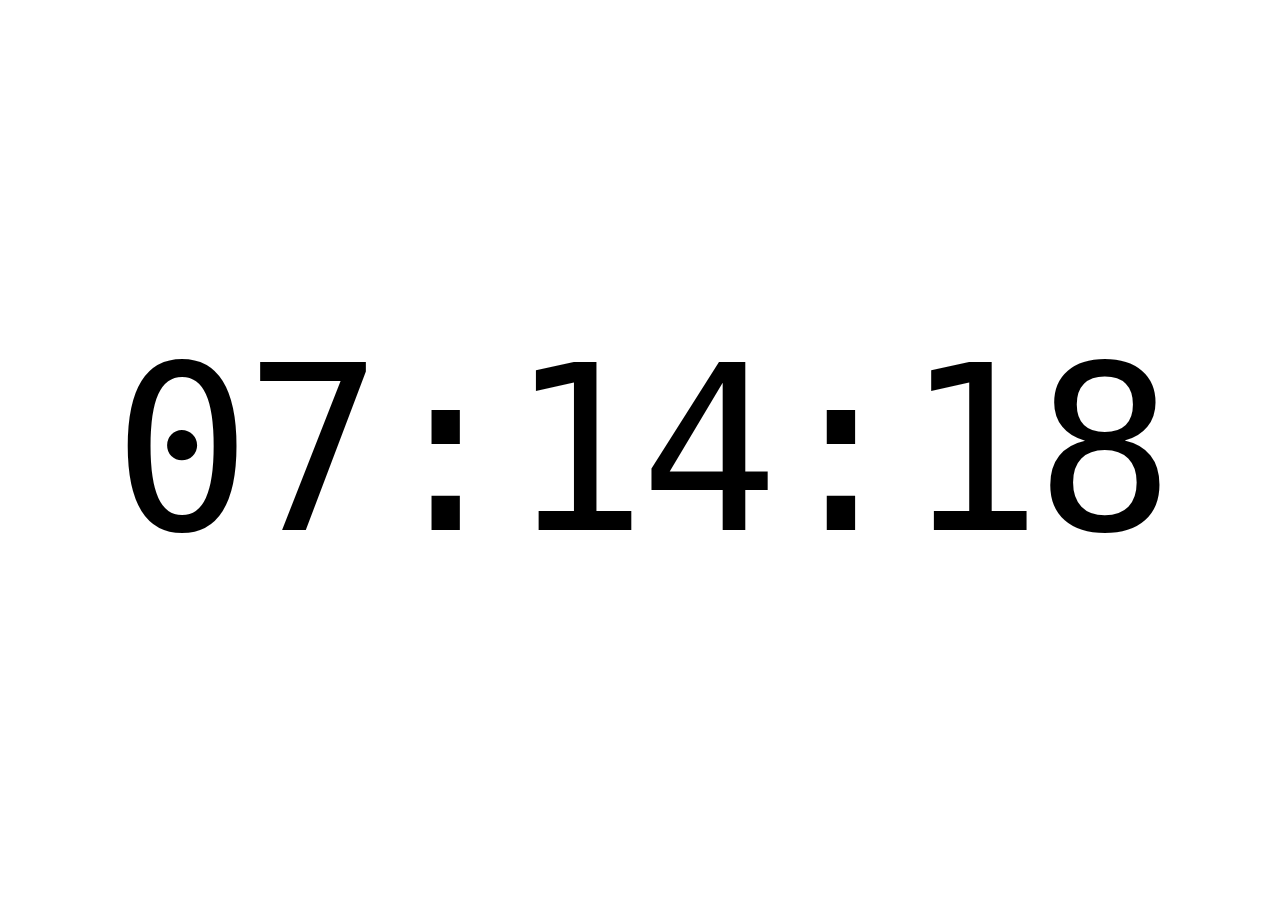
<file: digital clock/index.html>
<!DOCTYPE html>
<html lang="en">
<head>
    <meta charset="UTF-8">
    <meta name="viewport" content="width=device-width, initial-scale=1.0">
    <title>Digital Clock</title>

    <link rel="stylesheet" href="../theme.css">
    <style>
        #clock {
            font-family: "SF Mono", SFMono-Regular, ui-monospace, Menlo, Consolas, monospace;
            font-size: min(18vw, 85vh);
            font-weight: 500;
            letter-spacing: -0.03em;
            line-height: 1;
            white-space: nowrap;
        }
    </style>
</head>
<body>
    <div id="clock"></div>

    <script>
        function updateClock() {
            const now = new Date()

            const timeString = now.toLocaleTimeString([], {
                hour: '2-digit',
                minute: '2-digit',
                second: '2-digit',
                hour12: false
            });

            document.getElementById('clock').textContent = timeString;

            const msUntilNextSecond = 1000 - now.getMilliseconds();

            setTimeout(updateClock, msUntilNextSecond);
        }

        updateClock();
        setInterval(updateClock, 1000);
    </script>
</body>
</html>
</file>
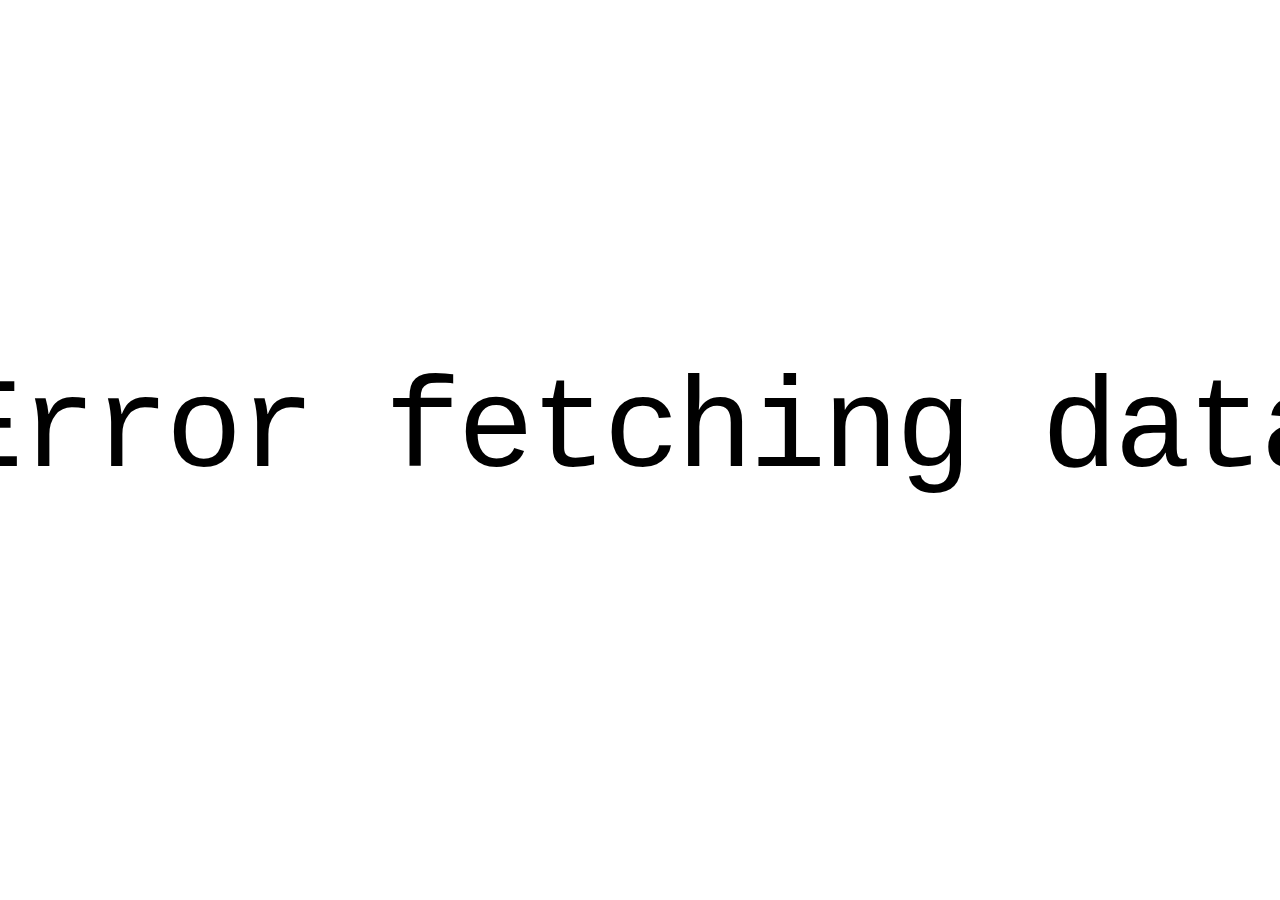
<file: weather/index.html>
<!DOCTYPE html>
<html lang="en">
<head>
    <meta charset="UTF-8">
    <meta name="viewport" content="width=device-width, initial-scale=1.0">
    <title>Weather</title>

    <link rel="stylesheet" href="../theme.css">
    <style>
        #widget-container {
            display: flex;
            flex-direction: column;
            align-items: center;
            justify-content: center;
            height: 100vh;
            width: 100vw;
            font-family: "SF Mono", SFMono-Regular, ui-monospace, Menlo, Consolas, monospace;
            font-weight: 500;
        }

        #current-weather {
            font-size: min(10vw, 35vh);
            letter-spacing: -0.03em;
            line-height: 1;
            white-space: nowrap;
            display: flex;
            align-items: center;
            gap: 3vw;
            margin-bottom: 4vh;
        }

        #forecast-container {
            display: flex;
            gap: 4vw;
            justify-content: center;
        }

        .forecast-day {
            display: flex;
            flex-direction: column;
            align-items: center;
            gap: 1.5vh;
        }

        .day-name {
            font-size: min(2vw, 8vh);
            text-transform: uppercase;
            opacity: 0.6;
        }

        .day-symbol {
            font-size: min(4vw, 12vh);
        }

        .day-temps {
            font-size: min(2vw, 8vh);
            white-space: nowrap;
        }

        .min-temp {
            opacity: 0.5;
        }
    </style>
</head>
<body>
    <div id="widget-container">
        <div id="current-weather">Loading...</div>

        <div id="forecast-container"></div>
    </div>

    <script>
        function getWeatherSymbol(code) {
            if (code === 0) return "☼";
            if (code === 1 || code === 2 || code === 3) return "☁";
            if (code >= 45 && code <= 48) return "≈";
            if (code >= 51 && code <= 67) return "⛆";
            if (code >= 71 && code <= 77) return "❄";
            if (code >= 80 && code <= 82) return "⛆";
            if (code >= 95 && code <= 99) return "⚡";
            return "°C";
        }

        async function fetchWeather() {
            try {
                let lat = 0;
                let lon = 0;

                const urlParams = new URLSearchParams(window.location.search);
                const customLat = urlParams.get('lat');
                const customLon = urlParams.get('lon');

                if (customLat && customLon) {
                    lat = customLat;
                    lon = customLon;
                } else {
                    try {
                        const geoResponse = await fetch('https://ipapi.co/json/');
                        const geoData = await geoResponse.json();
                        if (geoData.latitude && geoData.longitude) {
                            lat = geoData.latitude;
                            lon = geoData.longitude;
                        }
                    } catch (e) {
                        console.log("Error fetching location");
                    }
                }

                const weatherUrl = `https://api.open-meteo.com/v1/forecast?latitude=${lat}&longitude=${lon}&current=temperature_2m,weather_code&daily=weather_code,temperature_2m_max,temperature_2m_min&timezone=auto`;
                
                const response = await fetch(weatherUrl);
                const data = await response.json();

                const currentTemp = Math.round(data.current.temperature_2m);
                const currentCode = data.current.weather_code;
                const currentSymbol = getWeatherSymbol(currentCode);
                document.getElementById('current-weather').textContent = `${currentSymbol} ${currentTemp}°C`;

                const forecastContainer = document.getElementById('forecast-container');
                forecastContainer.innerHTML = ''

                const daily = data.daily;
                
                for (let i = 1; i < 7; i++) {
                    const [year, month, day] = daily.time[i].split('-');
                    const date = new Date(year, month - 1, day);
                    const dayName = date.toLocaleDateString('en-US', { weekday: 'short' });
                    const max = Math.round(daily.temperature_2m_max[i]);
                    const min = Math.round(daily.temperature_2m_min[i]);
                    const symbol = getWeatherSymbol(daily.weather_code[i]);

                    const dayDiv = document.createElement('div');
                    dayDiv.className = 'forecast-day';
                    dayDiv.innerHTML = `
                        <div class="day-name">${dayName}</div>
                        <div class="day-symbol">${symbol}</div>
                        <div class="day-temps">${max}° <span class="min-temp">${min}°</span></div>
                    `;
                    forecastContainer.appendChild(dayDiv);
                }

            } catch (error) {
                document.getElementById('current-weather').textContent = "Error fetching data";
            }
        }

        fetchWeather();
        setInterval(fetchWeather, 30 * 60 * 1000);
    </script>
</body>
</html>
</file>
<file: theme.css>
body {
    margin: 0;
    padding: 0;
    display: flex;
    justify-content: center;
    align-items: center;
    height: 100vh;
    background-color: transparent;
    overflow: hidden;
    color: #000000;
}

@media(prefers-color-scheme: dark) {
    body {
        color: #ffffff;
    }
}
</file>
